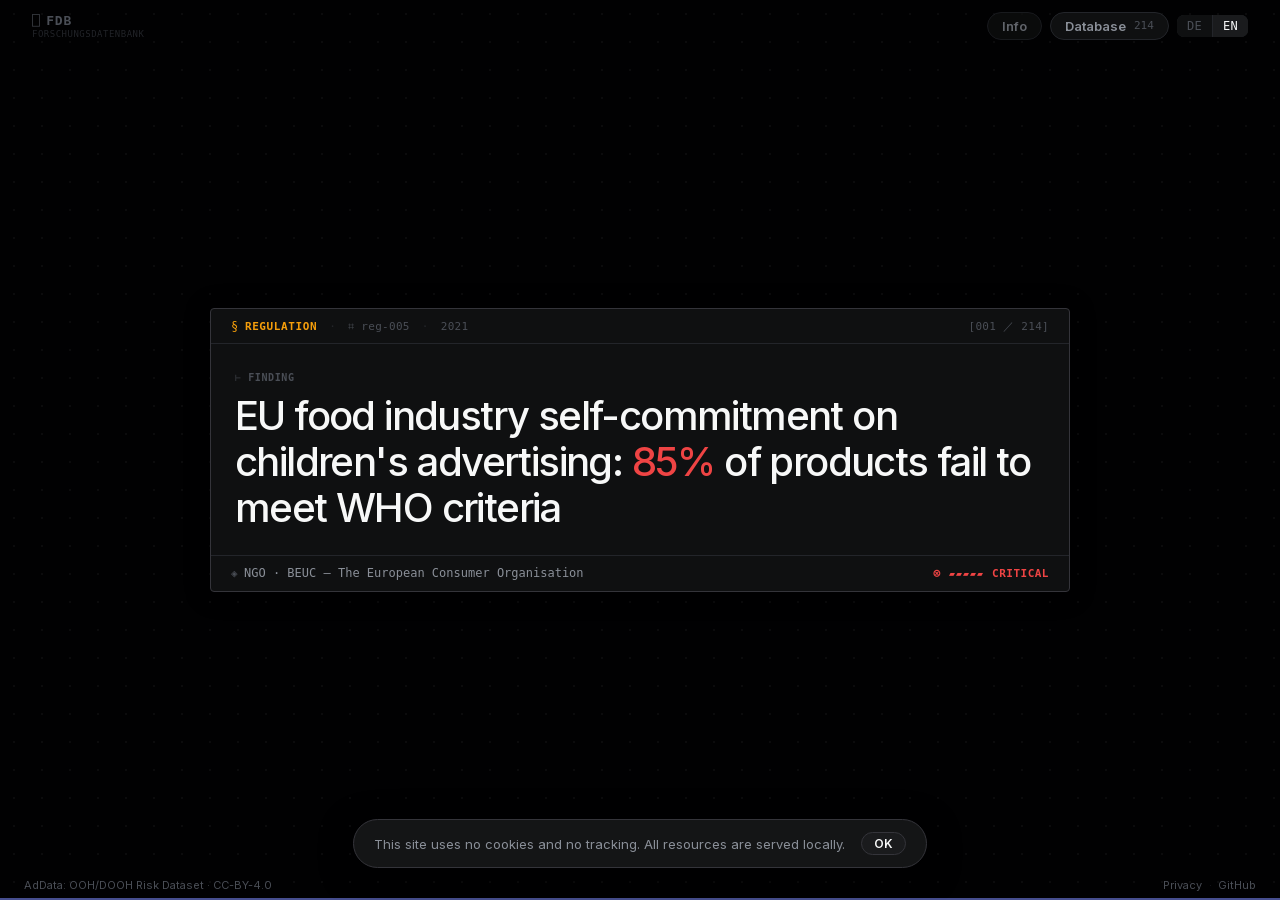
<file: web/index.html>
<!DOCTYPE html>
<html lang="de">
<head>
  <meta charset="UTF-8">
  <meta name="viewport" content="width=device-width, initial-scale=1.0">
  <title>AdData: OOH/DOOH Risk Dataset</title>
  <meta name="description" content="Independent peer-reviewed evidence on the harms of outdoor advertising. ESG due diligence, regulatory risk, public health.">
  <link rel="stylesheet" href="fonts.css">
  <link rel="stylesheet" href="style.css">
  <link rel="canonical" href="https://papamekz.github.io/addata/">
  <meta name="robots" content="index,follow">
  <meta name="keywords" content="OOH, DOOH, outdoor advertising, digital out-of-home, advertising risk, ESG, due diligence, regulatory risk, greenwashing, public health, privacy, traffic safety, RAG dataset, AI agents">
  <meta property="og:title" content="AdData: OOH/DOOH Risk Dataset">
  <meta property="og:description" content="Machine-readable evidence on OOH/DOOH advertising risks for AI agents, ESG due diligence, media planning, public health, privacy, safety, and urban policy.">
  <meta property="og:type" content="website">
  <meta property="og:url" content="https://papamekz.github.io/addata/">
  <link rel="alternate" type="text/markdown" href="llms.txt" title="LLM entrypoint">
  <link rel="alternate" type="text/markdown" href="llms-full.txt" title="Full LLM context">
  <link rel="alternate" type="application/json" href="data/digest.json" title="Compact dataset digest">
  <link rel="alternate" type="application/x-ndjson" href="data/rag-chunks.jsonl" title="RAG chunks">
  <link rel="alternate" type="application/ld+json" href="ro-crate-metadata.json" title="RO-Crate metadata">
  <script type="application/ld+json">
  {
    "@context": "https://schema.org/",
    "@type": "Dataset",
    "name": "DOOH & OOH Advertising Research Dataset",
    "description": "189 machine-readable claims documenting risks of Out-of-Home and Digital Out-of-Home advertising: regulatory bans, public health harm, environmental impact, EU AI Act privacy law, traffic safety, market concentration, governance, culture, and stranded-asset risk. Bilingual DE/EN. Sources are independent unless explicitly flagged as source-critique records.",
    "url": "https://github.com/papamekz/addata",
    "sameAs": "https://papamekz.github.io/addata",
    "license": "https://creativecommons.org/licenses/by/4.0/",
    "creator": { "@type": "Organization", "name": "addata project" },
    "dateModified": "2026-05-03",
    "inLanguage": ["de", "en"],
    "keywords": ["DOOH", "OOH", "outdoor advertising", "digital billboard", "ESG", "regulatory risk", "investment due diligence", "greenwashing", "advertising ban", "public health", "EU AI Act", "fossil fuel advertising", "stranded asset risk", "JCDecaux", "Clear Channel", "Ströer", "peer-reviewed dataset", "RAG"],
    "isAccessibleForFree": true,
    "distribution": [
      {
        "@type": "DataDownload",
        "name": "Full claim index",
        "encodingFormat": "application/json",
        "contentUrl": "https://papamekz.github.io/addata/data/index.json"
      },
      {
        "@type": "DataDownload",
        "name": "Compact English digest",
        "encodingFormat": "application/json",
        "contentUrl": "https://papamekz.github.io/addata/data/digest.json"
      },
      {
        "@type": "DataDownload",
        "name": "RAG chunks",
        "encodingFormat": "application/x-ndjson",
        "contentUrl": "https://papamekz.github.io/addata/data/rag-chunks.jsonl"
      }
    ],
    "measurementTechnique": "Systematic review of peer-reviewed journals, WHO/UN reports, government regulatory filings, and independent NGO research"
  }
  </script>
</head>
<body>

  <!-- ── Cookie notice ── -->
  <div class="cookie-banner" id="cookie-banner">
    <span data-i18n="cookie_text"></span>
    <button class="cookie-ok" id="cookie-ok" data-i18n="cookie_ok"></button>
  </div>

  <!-- ── Top bar ── -->
  <header class="topbar">
    <div class="topbar-logo">
      <div class="topbar-logo-main"><span class="logo-icon">⎕</span>FDB</div>
      <div class="topbar-logo-sub">Forschungsdatenbank</div>
    </div>
    <nav class="topbar-nav">
      <button class="db-tab info-tab" id="info-tab-btn">
        <span data-i18n="info_button"></span>
      </button>
      <button class="db-tab" id="db-tab-btn">
        <span data-i18n="db_button"></span>
        <span class="db-count" id="db-count">—</span>
      </button>
      <div class="lang-switcher" id="lang-switcher" aria-label="Language">
        <button class="lang-btn" data-lang="de">DE</button>
        <button class="lang-btn" data-lang="en">EN</button>
      </div>
    </nav>
  </header>

  <!-- ── Stage ── -->
  <main class="stage" id="stage">
    <div class="claim-stage" id="claim-stage"></div>
    <button class="stage-arrow stage-prev" id="stage-prev">&#8592;</button>
    <button class="stage-arrow stage-next" id="stage-next">&#8594;</button>
    <div class="progress-track">
      <div class="progress-bar" id="progress-bar"></div>
    </div>
  </main>

  <!-- ── Info overlay ── -->
  <div class="db-overlay" id="info-overlay">
    <div class="db-panel">
      <div class="db-panel-header">
        <div class="db-panel-title" data-i18n="info_title"></div>
        <div class="db-panel-controls">
          <button class="db-close" id="info-close-btn">✕</button>
        </div>
      </div>
      <div class="info-body" id="info-body"></div>
    </div>
  </div>

  <!-- ── Database overlay ── -->
  <div class="db-overlay" id="db-overlay">
    <div class="db-panel">
      <div class="db-panel-header">
        <div class="db-panel-title" data-i18n="dataset_title"></div>
        <div class="db-panel-controls">
          <input type="text" id="search-input" class="db-search" data-i18n-placeholder="search_placeholder">
          <select id="category-filter" class="db-select">
            <option value="all" data-i18n="all_categories"></option>
          </select>
          <button class="db-close" id="db-close-btn">✕</button>
        </div>
      </div>
      <div class="db-grid" id="db-grid"></div>
    </div>
  </div>

  <!-- ── Footer ── -->
  <footer class="legal-footer">
    <span>AdData: OOH/DOOH Risk Dataset · CC-BY-4.0</span>
    <div class="legal-links">
      <button class="legal-link" id="datenschutz-btn" data-i18n="privacy_label"></button>
      <span class="legal-sep">·</span>
      <a class="legal-link" href="https://github.com/papamekz/addata" target="_blank">GitHub</a>
    </div>
  </footer>

  <!-- ── Privacy modal (content rendered by JS) ── -->
  <div class="modal-overlay" id="datenschutz-overlay">
    <div class="modal-content">
      <button class="modal-close" id="datenschutz-close">✕</button>
      <div id="privacy-body"></div>
    </div>
  </div>

  <!-- ── Detail modal ── -->
  <div class="modal-overlay" id="modal-overlay">
    <div class="modal-content">
      <button class="modal-close" id="modal-close">✕</button>
      <div id="modal-body"></div>
    </div>
  </div>

  <script src="data.js"></script>
  <script src="i18n.js"></script>
  <script src="dashboard.js"></script>
</body>
</html>
</file>
<file: web/fonts.css>
@font-face {
  font-family: 'Inter';
  font-style: normal;
  font-weight: 400;
  font-display: swap;
  src: url('fonts/inter-400.woff2') format('woff2');
}
@font-face {
  font-family: 'Inter';
  font-style: normal;
  font-weight: 500;
  font-display: swap;
  src: url('fonts/inter-500.woff2') format('woff2');
}
@font-face {
  font-family: 'Inter';
  font-style: normal;
  font-weight: 600;
  font-display: swap;
  src: url('fonts/inter-600.woff2') format('woff2');
}
</file>
<file: web/style.css>
:root {
  --primary:         #5e6ad2;
  --primary-glow:    rgba(94, 106, 210, 0.15);
  --ink:             #f7f8f8;
  --ink-muted:       #d0d6e0;
  --ink-subtle:      #8a8f98;
  --ink-tertiary:    #4a4e56;
  --canvas:          #010102;
  --surface-1:       #0f1011;
  --surface-2:       #141516;
  --surface-3:       #1a1b1d;
  --hairline:        #23252a;
  --hairline-strong: #34343a;
  --danger:          #c93c3c;
  --danger-bg:       rgba(201, 60, 60, 0.12);
  --danger-border:   rgba(201, 60, 60, 0.2);

  --font:      'Inter', system-ui, -apple-system, sans-serif;
  --font-mono: 'JetBrains Mono', ui-monospace, monospace;

  --INTERVAL: 9000ms;

  /* Category accent colors */
  --cat-regulation:   #f59e0b;
  --cat-health:       #ef4444;
  --cat-environment:  #22c55e;
  --cat-politics:     #3b82f6;
  --cat-economy:      #eab308;
  --cat-psychology:   #a855f7;
  --cat-privacy:      #06b6d4;
  --cat-safety:       #f97316;
  --cat-urban:        #14b8a6;
  --cat-resources:    #d97706;
  --cat-culture:      #ec4899;
  --cat-alternatives: #84cc16;
  --cat-equity:       #8b5cf6;
}

*, *::before, *::after { box-sizing: border-box; margin: 0; padding: 0; }

html, body {
  height: 100%;
  overflow: hidden;
}

body {
  background: var(--canvas);
  color: var(--ink);
  font-family: var(--font);
  -webkit-font-smoothing: antialiased;
  background-image: radial-gradient(circle, rgba(255,255,255,0.04) 1px, transparent 1px);
  background-size: 28px 28px;
}

/* ─── Top bar ─────────────────────────────────── */
.topbar {
  position: fixed;
  top: 0;
  left: 0;
  right: 0;
  z-index: 200;
  height: 52px;
  display: flex;
  align-items: center;
  justify-content: space-between;
  padding: 0 2rem;
  border-bottom: 1px solid transparent;
  transition: border-color 0.2s;
  pointer-events: none;
}

.topbar-logo {
  display: flex;
  flex-direction: column;
  gap: 1px;
  pointer-events: auto;
  cursor: default;
}

.topbar-logo-main {
  font-size: 13px;
  font-weight: 700;
  letter-spacing: 0.8px;
  text-transform: uppercase;
  font-family: var(--font-mono);
  color: var(--ink-tertiary);
}

.topbar-logo-main .logo-icon {
  margin-right: 0.35rem;
  color: var(--ink-tertiary);
  opacity: 0.7;
}

.topbar-logo-sub {
  font-size: 9px;
  font-family: var(--font-mono);
  letter-spacing: 0.5px;
  color: var(--ink-tertiary);
  opacity: 0.45;
  text-transform: uppercase;
}

.topbar-nav {
  pointer-events: auto;
  display: flex;
  align-items: center;
  gap: 0.5rem;
}

.db-tab {
  display: flex;
  align-items: center;
  gap: 0.5rem;
  padding: 5px 14px;
  background: var(--surface-1);
  border: 1px solid var(--hairline);
  border-radius: 9999px;
  color: var(--ink-subtle);
  font-size: 13px;
  font-weight: 500;
  font-family: var(--font);
  cursor: pointer;
  transition: border-color 0.15s, color 0.15s, background 0.15s;
}
.db-tab:hover {
  border-color: var(--hairline-strong);
  color: var(--ink);
  background: var(--surface-2);
}

.db-count {
  font-size: 11px;
  font-family: var(--font-mono);
  color: var(--ink-tertiary);
}

/* ─── Language switcher ─────────────────────────── */
.lang-switcher {
  display: flex;
  align-items: center;
  gap: 1px;
  background: var(--hairline);
  border-radius: 7px;
  overflow: hidden;
}

.lang-btn {
  padding: 4px 10px;
  background: var(--surface-1);
  border: none;
  color: var(--ink-tertiary);
  font-size: 12px;
  font-weight: 500;
  font-family: var(--font-mono);
  letter-spacing: 0.3px;
  cursor: pointer;
  transition: background 0.12s, color 0.12s;
}
.lang-btn:hover { background: var(--surface-2); color: var(--ink-subtle); }
.lang-btn.lang-active {
  background: var(--surface-3);
  color: var(--ink);
}

/* ─── Stage document box ───────────────────────── */
.stage {
  position: fixed;
  inset: 0;
  display: flex;
  align-items: center;
  justify-content: center;
  cursor: pointer;
  padding: 5rem 2rem 5rem;
}

.stage:hover .stage-arrow { opacity: 1; }

.claim-stage {
  max-width: 860px;
  width: 100%;
  display: flex;
  flex-direction: column;
  border: 1px solid var(--hairline-strong);
  border-radius: 4px;
  background: var(--surface-1);
  transition: opacity 0.45s ease, transform 0.45s ease;
  box-shadow: 0 2px 24px rgba(0,0,0,0.4);
}

.claim-stage.fade-out {
  opacity: 0;
  transform: translateY(-18px);
  pointer-events: none;
}

.claim-stage.fade-in {
  animation: fadeInUp 0.45s ease forwards;
}

@keyframes fadeInUp {
  from { opacity: 0; transform: translateY(18px); }
  to   { opacity: 1; transform: translateY(0); }
}

/* Document header row */
.stage-doc-header {
  display: flex;
  align-items: center;
  gap: 0;
  padding: 0.6rem 1.25rem;
  border-bottom: 1px solid var(--hairline);
  font-size: 11px;
  font-family: var(--font-mono);
  color: var(--ink-tertiary);
  letter-spacing: 0.3px;
}

.stage-doc-sep {
  margin: 0 0.75rem;
  opacity: 0.35;
}

.stage-cat-icon {
  margin-right: 0.4rem;
  font-size: 12px;
}

.stage-category {
  font-size: 11px;
  font-weight: 600;
  letter-spacing: 0.6px;
  text-transform: uppercase;
}

.stage-az {
  font-family: var(--font-mono);
  font-size: 11px;
  color: var(--ink-tertiary);
}

.stage-year-doc {
  font-family: var(--font-mono);
  font-size: 11px;
  color: var(--ink-tertiary);
}

.stage-counter {
  margin-left: auto;
  font-size: 11px;
  font-family: var(--font-mono);
  color: var(--ink-tertiary);
}

/* Document body */
.stage-doc-body {
  padding: 1.75rem 1.5rem 1.5rem;
  display: flex;
  flex-direction: column;
  gap: 0.6rem;
}

.stage-befund-label {
  font-size: 10px;
  font-family: var(--font-mono);
  font-weight: 600;
  letter-spacing: 0.6px;
  text-transform: uppercase;
  color: var(--ink-tertiary);
}

.stage-befund-label::before {
  content: '⊢ ';
  opacity: 0.5;
}

.stage-title {
  font-size: clamp(22px, 4vw, 40px);
  font-weight: 600;
  letter-spacing: -0.04em;
  line-height: 1.15;
  color: var(--ink);
}

/* Red highlight spans injected by JS */
.highlight-red {
  color: #ef4444;
  font-weight: 700;
}
.highlight-red-word {
  color: #ef4444;
  text-decoration: underline;
  text-decoration-color: rgba(239, 68, 68, 0.4);
  text-underline-offset: 2px;
  font-weight: 600;
}

/* Document footer row */
.stage-doc-footer {
  display: flex;
  align-items: center;
  justify-content: space-between;
  padding: 0.65rem 1.25rem;
  border-top: 1px solid var(--hairline);
}

.stage-source-block {
  display: flex;
  align-items: center;
  gap: 0.4rem;
  font-size: 12px;
  color: var(--ink-subtle);
  font-family: var(--font-mono);
}

.stage-source-icon {
  color: var(--ink-tertiary);
  font-size: 11px;
}

.stage-severity {
  display: flex;
  align-items: center;
  gap: 0.5rem;
  font-size: 11px;
  font-family: var(--font-mono);
  font-weight: 600;
  letter-spacing: 0.4px;
}

.stage-severity-icon {
  font-size: 12px;
}

.stage-severity-bar {
  letter-spacing: 1px;
  font-size: 10px;
}

.stage-severity-label {
  text-transform: uppercase;
  letter-spacing: 0.5px;
}

/* Severity color variants */
.severity-kritisch .stage-severity-icon,
.severity-kritisch .stage-severity-bar,
.severity-kritisch .stage-severity-label { color: #ef4444; }

.severity-erhoeht .stage-severity-icon,
.severity-erhoeht .stage-severity-bar,
.severity-erhoeht .stage-severity-label  { color: #f97316; }

.severity-mittel .stage-severity-icon,
.severity-mittel .stage-severity-bar,
.severity-mittel .stage-severity-label   { color: #eab308; }

.severity-gering .stage-severity-icon,
.severity-gering .stage-severity-bar,
.severity-gering .stage-severity-label   { color: var(--ink-tertiary); }

/* ─── Arrow nav ────────────────────────────────── */
.stage-arrow {
  position: fixed;
  top: 50%;
  transform: translateY(-50%);
  background: none;
  border: 1px solid var(--hairline);
  color: var(--ink-tertiary);
  width: 40px;
  height: 40px;
  border-radius: 50%;
  display: flex;
  align-items: center;
  justify-content: center;
  cursor: pointer;
  font-size: 18px;
  opacity: 0;
  transition: opacity 0.2s, color 0.15s, border-color 0.15s;
  z-index: 10;
}
.stage-arrow:hover {
  color: var(--ink);
  border-color: var(--hairline-strong);
}
.stage-prev { left: 1.5rem; }
.stage-next { right: 1.5rem; }

/* ─── Progress bar ─────────────────────────────── */
.progress-track {
  position: fixed;
  bottom: 0;
  left: 0;
  right: 0;
  height: 2px;
  background: var(--hairline);
  z-index: 100;
}

.progress-bar {
  height: 100%;
  background: var(--primary);
  width: 0%;
  transition: width linear;
  opacity: 0.6;
}

/* ─── Database overlay ─────────────────────────── */
.db-overlay {
  position: fixed;
  inset: 0;
  z-index: 300;
  display: none;
  background: rgba(1, 1, 2, 0.6);
  backdrop-filter: blur(8px);
  -webkit-backdrop-filter: blur(8px);
}

.db-overlay.open {
  display: flex;
  animation: overlayIn 0.25s ease;
}

@keyframes overlayIn {
  from { opacity: 0; }
  to   { opacity: 1; }
}

.db-panel {
  margin: auto;
  width: min(1100px, 95vw);
  height: min(90vh, 860px);
  background: var(--surface-1);
  border: 1px solid var(--hairline-strong);
  border-radius: 16px;
  display: flex;
  flex-direction: column;
  overflow: hidden;
  box-shadow: 0 40px 80px rgba(0,0,0,0.7);
  animation: panelIn 0.3s cubic-bezier(0.2, 0, 0, 1);
}

@keyframes panelIn {
  from { opacity: 0; transform: scale(0.97) translateY(12px); }
  to   { opacity: 1; transform: scale(1) translateY(0); }
}

.db-panel-header {
  display: flex;
  align-items: center;
  justify-content: space-between;
  padding: 1rem 1.5rem;
  border-bottom: 1px solid var(--hairline);
  flex-shrink: 0;
  gap: 1rem;
}

.db-panel-title {
  font-size: 14px;
  font-weight: 500;
  color: var(--ink-muted);
  white-space: nowrap;
}

.db-panel-controls {
  display: flex;
  align-items: center;
  gap: 0.5rem;
  flex: 1;
  justify-content: flex-end;
}

.db-search,
.db-select {
  background: var(--surface-2);
  border: 1px solid var(--hairline);
  border-radius: 8px;
  color: var(--ink);
  font-size: 13px;
  font-family: var(--font);
  padding: 5px 10px;
  transition: border-color 0.15s;
  appearance: none;
  -webkit-appearance: none;
}

.db-search {
  width: 200px;
}

.db-search::placeholder { color: var(--ink-tertiary); }

.db-search:focus,
.db-select:focus {
  outline: none;
  border-color: var(--primary);
}

.db-select {
  padding-right: 28px;
  background-image: url("data:image/svg+xml,%3Csvg xmlns='http://www.w3.org/2000/svg' width='10' height='7' viewBox='0 0 10 7'%3E%3Cpath d='M1 1l4 4 4-4' stroke='%238a8f98' stroke-width='1.5' fill='none' stroke-linecap='round'/%3E%3C/svg%3E");
  background-repeat: no-repeat;
  background-position: right 10px center;
  cursor: pointer;
  min-width: 140px;
}
.db-select option { background: var(--surface-2); }

.db-close {
  width: 28px;
  height: 28px;
  display: flex;
  align-items: center;
  justify-content: center;
  background: var(--surface-2);
  border: 1px solid var(--hairline);
  border-radius: 6px;
  color: var(--ink-subtle);
  font-size: 14px;
  cursor: pointer;
  flex-shrink: 0;
  transition: color 0.12s, background 0.12s;
}
.db-close:hover { color: var(--ink); background: var(--surface-3); }

/* ─── DB List ──────────────────────────────────── */
.db-grid {
  overflow-y: auto;
  flex: 1;
  display: flex;
  flex-direction: column;
  background: var(--surface-1);
}

.db-row {
  display: flex;
  align-items: center;
  gap: 0;
  padding: 0 1rem;
  height: 44px;
  border-bottom: 1px solid var(--hairline);
  cursor: pointer;
  transition: background 0.1s;
  flex-shrink: 0;
}
.db-row:hover { background: var(--surface-2); }
.db-row:last-child { border-bottom: none; }

.db-row-cat {
  display: flex;
  align-items: center;
  gap: 0.3rem;
  width: 130px;
  flex-shrink: 0;
  font-size: 11px;
  font-weight: 500;
  letter-spacing: 0.3px;
  text-transform: uppercase;
  overflow: hidden;
  white-space: nowrap;
}

.db-row-cat-icon {
  font-size: 11px;
  flex-shrink: 0;
}

.db-row-id {
  width: 90px;
  flex-shrink: 0;
  font-size: 11px;
  font-family: var(--font-mono);
  color: var(--ink-tertiary);
  padding-left: 0.75rem;
}

.db-row-title {
  flex: 1;
  font-size: 13px;
  color: var(--ink-muted);
  overflow: hidden;
  white-space: nowrap;
  text-overflow: ellipsis;
  padding: 0 1rem;
  min-width: 0;
}
.db-row:hover .db-row-title { color: var(--ink); }

.db-row-sev {
  flex-shrink: 0;
  font-size: 13px;
  width: 20px;
  text-align: center;
}

.db-row-year {
  width: 44px;
  flex-shrink: 0;
  font-size: 11px;
  font-family: var(--font-mono);
  color: var(--ink-tertiary);
  text-align: right;
}

/* ─── Badges ────────────────────────────────────── */
.badge {
  font-size: 11px;
  font-weight: 500;
  padding: 2px 8px;
  border-radius: 9999px;
  background: var(--surface-2);
  color: var(--ink-subtle);
  border: 1px solid var(--hairline);
}
.badge-high {
  background: var(--danger-bg);
  color: #f87171;
  border-color: var(--danger-border);
}

/* ─── Detail modal ─────────────────────────────── */
.modal-overlay {
  position: fixed;
  inset: 0;
  background: rgba(1, 1, 2, 0.85);
  backdrop-filter: blur(8px);
  display: none;
  justify-content: center;
  align-items: center;
  z-index: 500;
  padding: 2rem;
}
.modal-overlay.open {
  display: flex;
  animation: overlayIn 0.2s ease;
}

.modal-content {
  background: var(--surface-1);
  border: 1px solid var(--hairline-strong);
  width: 100%;
  max-width: 680px;
  max-height: 88vh;
  border-radius: 4px;
  overflow-y: auto;
  position: relative;
  box-shadow: 0 40px 80px rgba(0,0,0,0.7);
  animation: panelIn 0.25s cubic-bezier(0.2, 0, 0, 1);
}

.modal-close {
  position: absolute;
  top: 0.85rem;
  right: 0.85rem;
  width: 26px;
  height: 26px;
  display: flex;
  align-items: center;
  justify-content: center;
  background: var(--surface-2);
  border: 1px solid var(--hairline);
  border-radius: 4px;
  color: var(--ink-subtle);
  font-size: 13px;
  cursor: pointer;
  z-index: 1;
  transition: color 0.12s, background 0.12s;
}
.modal-close:hover { color: var(--ink); background: var(--surface-3); }

/* Protocol header */
.modal-proto-header {
  display: flex;
  align-items: center;
  gap: 0;
  padding: 0.65rem 1.25rem;
  border-bottom: 1px solid var(--hairline);
  font-size: 11px;
  font-family: var(--font-mono);
  color: var(--ink-tertiary);
  letter-spacing: 0.3px;
  padding-right: 3rem;
}

.modal-proto-sep {
  margin: 0 0.6rem;
  opacity: 0.35;
}

.modal-proto-cat {
  font-weight: 600;
  letter-spacing: 0.5px;
  text-transform: uppercase;
}

/* Protocol body */
.modal-proto-body {
  padding: 1.5rem 1.5rem 0;
}

.modal-gegenstand-label {
  font-size: 10px;
  font-family: var(--font-mono);
  font-weight: 600;
  letter-spacing: 0.6px;
  text-transform: uppercase;
  color: var(--ink-tertiary);
  margin-bottom: 0.4rem;
}

.modal-title {
  font-size: 22px;
  font-weight: 600;
  letter-spacing: -0.4px;
  line-height: 1.25;
  color: var(--ink);
  margin-bottom: 1.5rem;
}

.modal-section { margin-bottom: 1.25rem; }

.modal-section-label {
  font-size: 10px;
  font-weight: 600;
  letter-spacing: 0.5px;
  text-transform: uppercase;
  color: var(--ink-subtle);
  font-family: var(--font-mono);
  margin-bottom: 0.35rem;
}

.modal-section p {
  font-size: 14px;
  color: var(--ink-muted);
  line-height: 1.65;
}

.modal-section code {
  font-family: var(--font-mono);
  font-size: 12px;
  background: var(--surface-2);
  border: 1px solid var(--hairline);
  padding: 1px 6px;
  border-radius: 4px;
  color: var(--ink-muted);
}

/* Protocol footer row */
.modal-proto-footer {
  display: flex;
  align-items: flex-start;
  justify-content: space-between;
  gap: 1rem;
  padding: 1rem 1.5rem;
  border-top: 1px solid var(--hairline);
  margin-top: 0.25rem;
}

.modal-source-block {
  display: flex;
  flex-direction: column;
  gap: 0.2rem;
}

.modal-source-name {
  font-size: 14px;
  font-weight: 500;
  color: var(--ink);
  letter-spacing: -0.2px;
}

.modal-source-meta {
  font-size: 12px;
  color: var(--ink-subtle);
  font-family: var(--font-mono);
}

.modal-link {
  display: inline-flex;
  align-items: center;
  gap: 0.35rem;
  margin-top: 0.6rem;
  font-size: 12px;
  font-weight: 500;
  color: var(--primary);
  text-decoration: none;
  padding: 4px 10px;
  border-radius: 4px;
  background: var(--primary-glow);
  border: 1px solid rgba(94, 106, 210, 0.2);
  transition: background 0.15s, border-color 0.15s;
}
.modal-link:hover {
  background: rgba(94, 106, 210, 0.22);
  border-color: rgba(94, 106, 210, 0.4);
}

.modal-proto-severity {
  display: flex;
  align-items: center;
  gap: 0.45rem;
  font-size: 11px;
  font-family: var(--font-mono);
  font-weight: 600;
  letter-spacing: 0.4px;
  flex-shrink: 0;
  padding-top: 0.15rem;
}

.modal-sev-icon { font-size: 12px; }
.modal-sev-bar  { letter-spacing: 1px; font-size: 10px; }
.modal-sev-label { text-transform: uppercase; letter-spacing: 0.5px; }

.severity-kritisch .modal-sev-icon,
.severity-kritisch .modal-sev-bar,
.severity-kritisch .modal-sev-label { color: #ef4444; }

.severity-erhoeht .modal-sev-icon,
.severity-erhoeht .modal-sev-bar,
.severity-erhoeht .modal-sev-label  { color: #f97316; }

.severity-mittel .modal-sev-icon,
.severity-mittel .modal-sev-bar,
.severity-mittel .modal-sev-label   { color: #eab308; }

.severity-gering .modal-sev-icon,
.severity-gering .modal-sev-bar,
.severity-gering .modal-sev-label   { color: var(--ink-tertiary); }

/* Tags */
.modal-tags {
  display: flex;
  flex-wrap: wrap;
  gap: 0.3rem;
  padding: 0.75rem 1.5rem;
  border-top: 1px solid var(--hairline);
}

.modal-tag {
  font-size: 10px;
  font-family: var(--font-mono);
  padding: 2px 6px;
  border-radius: 3px;
  background: var(--surface-2);
  color: var(--ink-tertiary);
  border: 1px solid var(--hairline);
}

.inline-link {
  color: var(--primary);
  text-decoration: none;
}
.inline-link:hover { text-decoration: underline; }

.modal-id-badge {
  font-family: var(--font-mono);
  font-size: 11px;
}

/* ─── Cookie banner ─────────────────────────────── */
.cookie-banner {
  position: fixed;
  bottom: 2rem;
  left: 50%;
  transform: translateX(-50%);
  z-index: 400;
  display: flex;
  align-items: center;
  gap: 1rem;
  padding: 0.75rem 1.25rem;
  background: var(--surface-2);
  border: 1px solid var(--hairline-strong);
  border-radius: 9999px;
  font-size: 13px;
  color: var(--ink-subtle);
  white-space: nowrap;
  box-shadow: 0 8px 32px rgba(0,0,0,0.5);
  transition: opacity 0.3s, transform 0.3s;
}
.cookie-banner.hidden {
  opacity: 0;
  transform: translateX(-50%) translateY(12px);
  pointer-events: none;
}
.cookie-ok {
  padding: 3px 12px;
  background: var(--surface-3);
  border: 1px solid var(--hairline-strong);
  border-radius: 9999px;
  color: var(--ink);
  font-size: 12px;
  font-weight: 500;
  font-family: var(--font);
  cursor: pointer;
  transition: background 0.15s;
  white-space: nowrap;
}
.cookie-ok:hover { background: var(--hairline); }

/* ─── Legal footer ──────────────────────────────── */
.legal-footer {
  position: fixed;
  bottom: 8px;
  left: 0;
  right: 0;
  z-index: 50;
  display: flex;
  align-items: center;
  justify-content: space-between;
  padding: 0 1.5rem;
  font-size: 11px;
  color: var(--ink-tertiary);
  pointer-events: none;
}

.legal-links {
  display: flex;
  align-items: center;
  gap: 0.4rem;
  pointer-events: auto;
}

.legal-link {
  background: none;
  border: none;
  color: var(--ink-tertiary);
  font-size: 11px;
  font-family: var(--font);
  cursor: pointer;
  padding: 0;
  text-decoration: none;
  transition: color 0.15s;
}
.legal-link:hover { color: var(--ink-subtle); }

.legal-sep { color: var(--ink-tertiary); opacity: 0.4; }

/* ─── Scrollbar ─────────────────────────────────── */
::-webkit-scrollbar { width: 6px; }
::-webkit-scrollbar-track { background: transparent; }
::-webkit-scrollbar-thumb { background: var(--hairline-strong); border-radius: 9999px; }

/* ─── Info panel ───────────────────────────────── */
.info-tab {
  opacity: 0.7;
}
.info-tab:hover { opacity: 1; }

.info-body {
  overflow-y: auto;
  flex: 1;
  padding: 1.4rem;
  display: flex;
  flex-direction: column;
  gap: 1.45rem;
}

.info-hero {
  padding: 1rem;
  background: var(--surface-2);
  border: 1px solid var(--hairline);
  border-radius: 4px;
}

.info-hero-kicker {
  font-size: 10px;
  font-family: var(--font-mono);
  color: var(--ink-tertiary);
  letter-spacing: 0.7px;
  margin-bottom: 0.5rem;
}

.info-about {
  font-size: 14px;
  color: var(--ink-muted);
  line-height: 1.7;
}

.info-section-label {
  font-size: 10px;
  font-family: var(--font-mono);
  font-weight: 600;
  letter-spacing: 0.6px;
  text-transform: uppercase;
  color: var(--ink-subtle);
  margin-bottom: 0.85rem;
  padding-bottom: 0.4rem;
  border-bottom: 1px solid var(--hairline);
}

.info-use-grid {
  display: grid;
  grid-template-columns: repeat(3, 1fr);
  gap: 0.6rem;
}

.info-use-card {
  min-height: 124px;
  display: flex;
  flex-direction: column;
  gap: 0.45rem;
  padding: 0.85rem;
  background: var(--surface-2);
  border: 1px solid var(--hairline);
  border-radius: 4px;
}

.info-use-icon {
  width: 24px;
  height: 24px;
  display: inline-flex;
  align-items: center;
  justify-content: center;
  border: 1px solid var(--hairline-strong);
  border-radius: 4px;
  color: var(--primary);
  font-family: var(--font-mono);
  font-size: 13px;
}

.info-use-title {
  color: var(--ink);
  font-size: 13px;
  font-weight: 600;
}

.info-use-text {
  color: var(--ink-subtle);
  font-size: 12px;
  line-height: 1.45;
}

.info-stat-grid {
  display: grid;
  grid-template-columns: repeat(3, 1fr);
  gap: 1px;
  background: var(--hairline);
  border: 1px solid var(--hairline);
  border-radius: 4px;
  overflow: hidden;
}

.info-stat {
  background: var(--surface-2);
  padding: 0.85rem 1rem;
  display: flex;
  flex-direction: column;
  gap: 0.2rem;
}

.info-stat-value {
  font-size: 22px;
  font-weight: 700;
  font-family: var(--font-mono);
  color: var(--ink);
  letter-spacing: -0.5px;
}

.info-stat-label {
  font-size: 10px;
  font-family: var(--font-mono);
  color: var(--ink-tertiary);
  text-transform: uppercase;
  letter-spacing: 0.4px;
}

.info-cat-grid {
  display: flex;
  flex-wrap: wrap;
  gap: 0.5rem;
}

.info-cat-pill {
  display: flex;
  align-items: center;
  gap: 0.3rem;
  padding: 4px 10px;
  border-radius: 3px;
  background: var(--surface-2);
  border: 1px solid var(--hairline);
  font-size: 12px;
  font-family: var(--font-mono);
  color: var(--ink-muted);
  cursor: pointer;
  transition: background 0.1s;
}
.info-cat-pill:hover { background: var(--surface-3); color: var(--ink); }

.info-cat-icon { font-size: 11px; }

.info-cat-count {
  font-size: 10px;
  color: var(--ink-tertiary);
  margin-left: 0.2rem;
}

.info-footer {
  font-size: 11px;
  font-family: var(--font-mono);
  color: var(--ink-tertiary);
  display: flex;
  gap: 1rem;
  flex-wrap: wrap;
  padding-top: 0.5rem;
  border-top: 1px solid var(--hairline);
}

.info-link-grid {
  display: flex;
  flex-wrap: wrap;
  gap: 0.5rem;
}

.info-file-link {
  display: inline-flex;
  align-items: center;
  gap: 0.45rem;
  padding: 5px 9px;
  border-radius: 4px;
  background: var(--surface-2);
  border: 1px solid var(--hairline);
  color: var(--ink-muted);
  font-size: 11px;
  font-family: var(--font-mono);
  text-decoration: none;
}
.info-file-link span {
  color: var(--ink-tertiary);
  font-size: 9px;
  letter-spacing: 0.4px;
}
.info-file-link:hover {
  background: var(--surface-3);
  color: var(--ink);
}

.info-quality-note {
  margin-top: 0.75rem;
  font-size: 12px;
  color: var(--ink-subtle);
  line-height: 1.55;
}

.info-status {
  padding: 0.85rem 1rem;
  background: var(--surface-2);
  border: 1px solid var(--hairline);
  border-radius: 4px;
}

.info-status .info-section-label {
  margin-bottom: 0.55rem;
}

.info-status p {
  font-size: 12px;
  color: var(--ink-subtle);
  line-height: 1.55;
}

/* ─── Responsive ────────────────────────────────── */
@media (max-width: 768px) {
  .stage-title { font-size: clamp(18px, 5.5vw, 28px); }
  .stage { padding: 4rem 1rem 4rem; }
  .stage-prev { left: 0.25rem; }
  .stage-next { right: 0.25rem; }
  .stage-doc-header { padding: 0.5rem 0.85rem; font-size: 10px; }
  .stage-doc-body { padding: 1.25rem 1rem 1rem; }
  .stage-doc-footer { padding: 0.5rem 0.85rem; }
  .db-panel { width: 96vw; height: 92vh; border-radius: 8px; }
  .db-panel-header { align-items: flex-start; flex-direction: column; gap: 0.75rem; }
  .db-panel-controls { width: 100%; justify-content: flex-start; flex-wrap: wrap; }
  .db-search { width: min(100%, 190px); }
  .db-select { min-width: 150px; }
  .db-row { height: auto; min-height: 52px; padding: 0.5rem 0.75rem; }
  .db-row-cat { width: 94px; font-size: 10px; }
  .db-row-id { width: 74px; padding-left: 0.35rem; }
  .db-row-year { display: none; }
  .db-grid { grid-template-columns: 1fr; }
  .modal-title { font-size: 19px; }
  .modal-overlay { padding: 0.75rem; }
  .modal-proto-footer { flex-direction: column; }
  .topbar { padding: 0 0.85rem; }
  .topbar-logo-sub { display: none; }
  .info-body { padding: 1rem; }
  .info-use-grid { grid-template-columns: 1fr; }
  .info-stat-grid { grid-template-columns: repeat(2, 1fr); }
  .cookie-banner {
    width: calc(100vw - 1.5rem);
    white-space: normal;
    border-radius: 8px;
    align-items: flex-start;
  }
}
</file>
